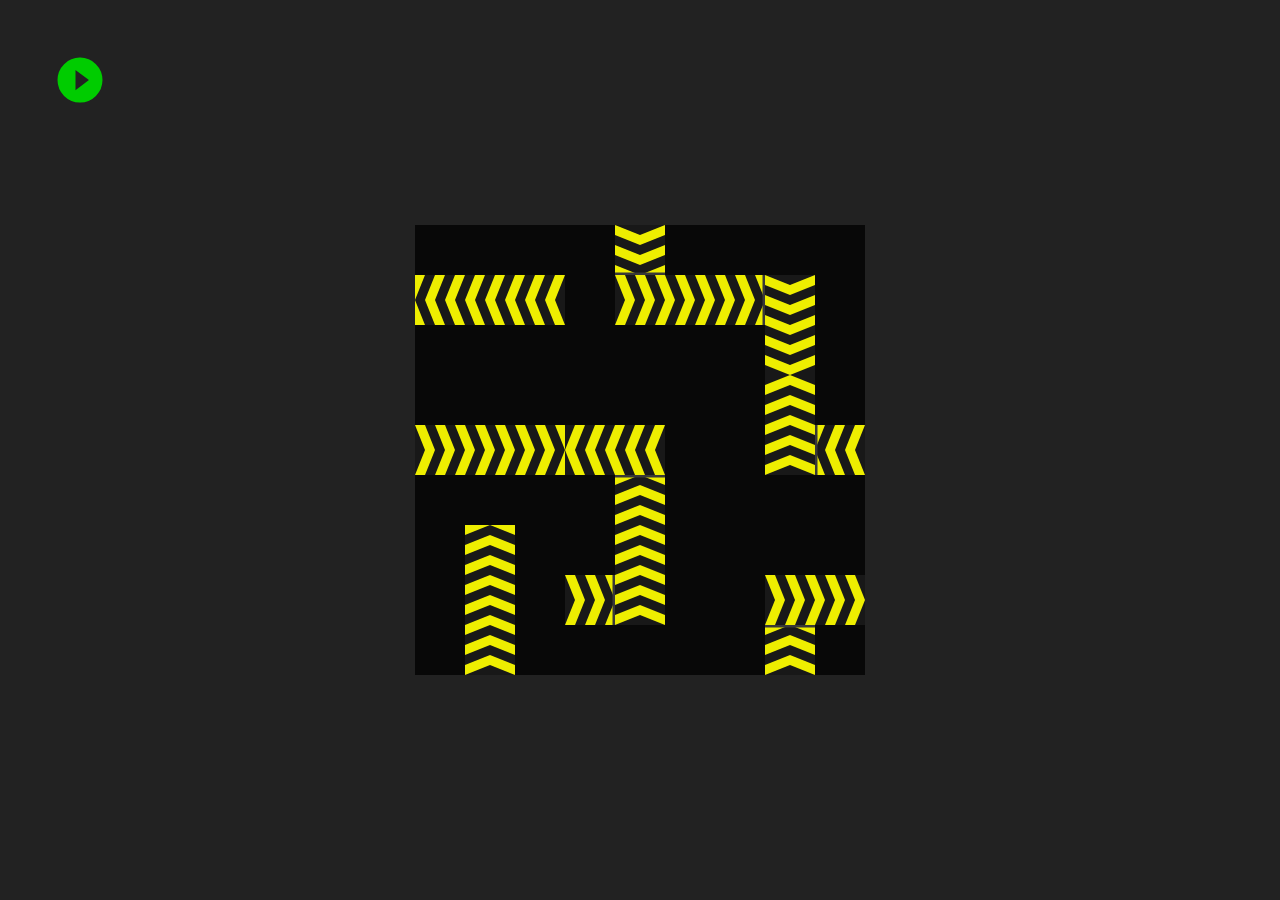
<file: index.html>
<!DOCTYPE html>
<html>
	<head>
		<title>Conveyor belts</title>
		<link rel="stylesheet" href="./style.css">
		<script type="text/javascript">
			window.onload=function(){
				function create_conv(t,x,y){
					var cv=document.createElement("div")
					cv.classList.add("conv")
					cv.classList.add(t)
					cv.style=`top: ${y}px;left: ${x}px`
					var c=document.createElement("div")
					if (!["top","right","bottom","left"].includes(t)){
						var u=document.createElement("ul")
						for (var k=0;k<4;k++){
							u.appendChild(document.createElement("li"))
						}
						c.appendChild(u)
						var dv=document.createElement("div")
						var u=document.createElement("ul")
						for (var k=0;k<6;k++){
							u.appendChild(document.createElement("li"))
						}
						var _c=document.createElement("div")
						_c.classList.add("c")
						_c.appendChild(u)
						dv.appendChild(_c)
						dv.classList.add("conv")
						dv.classList.add("bottom")
						c.appendChild(dv)
						var dv=document.createElement("div")
						dv.classList.add("border")
						c.appendChild(dv)
					}
					else{
						var u=document.createElement("ul")
						for (var k=0;k<9;k++){
							u.appendChild(document.createElement("li"))
						}
						c.appendChild(u)
					}
					c.classList.add("c")
					cv.appendChild(c)
					cv.onclick=function(){
						if (pr.classList.contains("run")){return}
						this.classList.remove("conv")
						var c=this.className
						this.className=""
						this.classList.add("conv")
						this.classList.add({"bottom":"left","left":"top","top":"right","right":"bottom","bottom-left":"left-top","left-top":"top-right","top-right":"right-bottom","right-bottom":"bottom-left","bottom-right":"right-top","right-top":"top-left","top-left":"left-bottom","left-bottom":"bottom-right"}[c.trim()])
					}
					B.appendChild(cv)
				}
				function clear(b){
					var l=b.childNodes
					for (var c of l){
						if (!c.classList){
							b.removeChild(c)
						}
					}
					return b
				}
				function load(dt){
					B.style=`width: ${parseInt(dt.toString().split("4")[0].split("3")[0],2)*300}px;height: ${parseInt(dt.toString().split("4")[0].split("3")[1],2)*300}px`
					for (var x=0;x<parseInt(dt.toString().split("4")[0].split("3")[0],2);x++){
						for (var y=0;y<parseInt(dt.toString().split("4")[0].split("3")[1],2);y++){
							create_conv({"0":["bottom","top","left","right"][Math.floor(Math.random()*4)],"1":["bottom-left","left-top","top-right","right-bottom"][Math.floor(Math.random()*4)],"2":["bottom-right","right-top","top-left","left-bottom"][Math.floor(Math.random()*4)]}[dt.toString().split("4")[1][x*parseInt(dt.toString().split("4")[0].split("3")[0],2)+y]],x*300,y*300)
						}
					}
				}
				var pr=clear(document.getElementsByClassName("board")[0]),B=pr.childNodes[0],BTN_R=pr.childNodes[1]
				BTN_R.onclick=function(){
					pr.classList.toggle("run")
					BTN_R.classList.toggle("r")
					BTN_R.classList.toggle("s")
					if (BTN_R.classList.contains("s")){
						BTN_R.innerHTML="pause_circle_filled"
					}
					else{
						BTN_R.innerHTML="play_circle_filled"
					}
				}
				load(113114000111222)
			}
		</script>
		<link href="https://fonts.googleapis.com/icon?family=Material+Icons" rel="stylesheet">
	</head>
	<body>
		<div class="board">
			<div class="b"></div>
			<i class="material-icons run r">play_circle_filled</i>
		</div>
	</body>
</html>
</file>
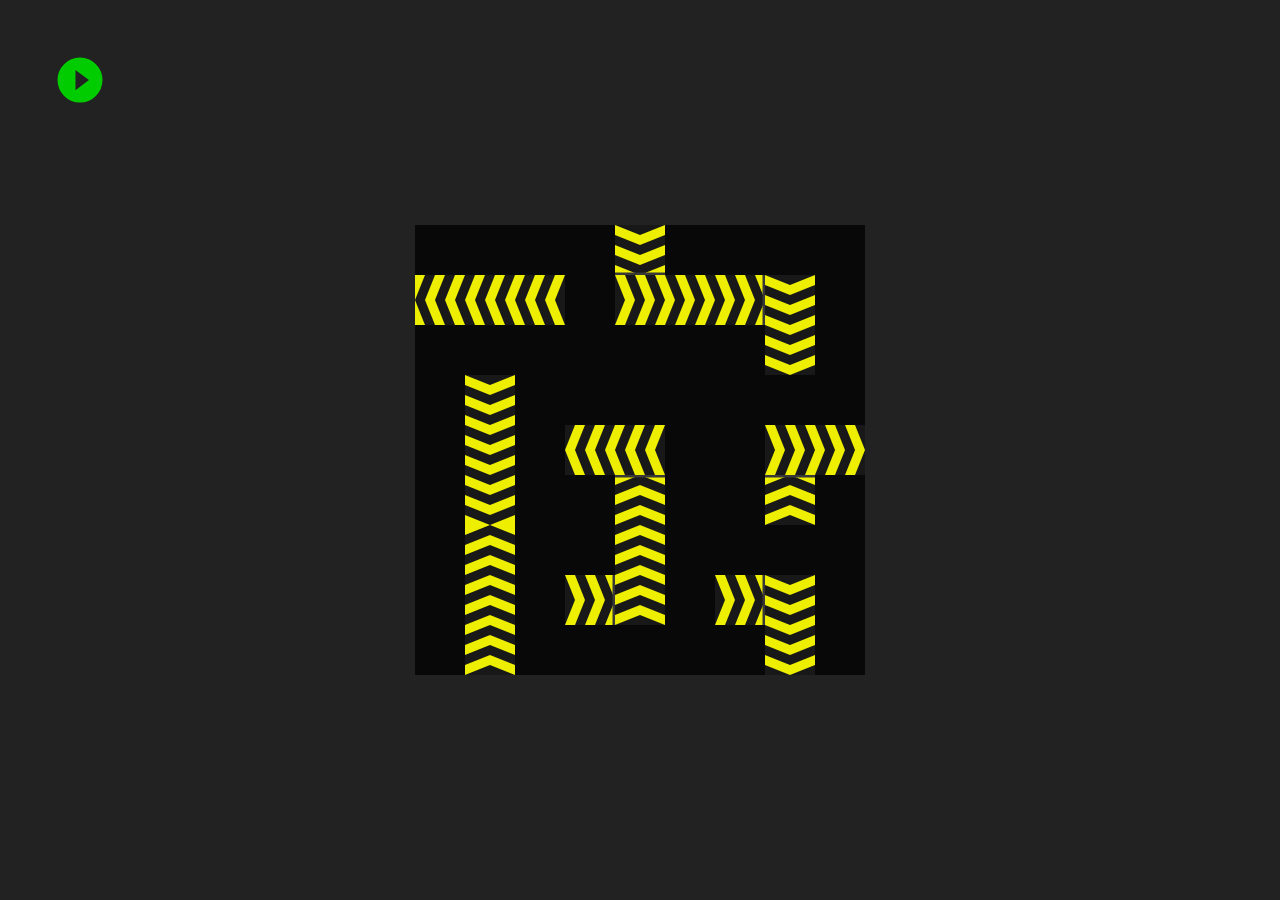
<file: src/index.html>
<!DOCTYPE html>
<html>
	<head>
		<title>Conveyor belts</title>
		<link rel="stylesheet" href="css/style.css">
		<script type="text/javascript" src="js/main.js"></script>
		<link href="https://fonts.googleapis.com/icon?family=Material+Icons" rel="stylesheet">
	</head>
	<body>
		<div class="board">
			<div class="b"></div>
			<i class="material-icons run r">play_circle_filled</i>
		</div>
	</body>
</html>
</file>
<file: style.css>
.board>.b .conv{
	position: absolute;
	width: 300px;
	height: 300px;
}
.board>.b .conv>.c{
	position: absolute;
	top: 50%;
	left: 50%;
	width: 300px;
	height: 100px;
	border: solid 5px #888;
	border-right-color: transparent;
	border-left-color: transparent;
	overflow: hidden;
	border: none;
}
.board>.b .conv:not(.top):not(.left):not(.right):not(.bottom)>.c{
	transform-origin: 150px 50px;
	top: 100px;
	left: 0px;
	border: solid 5px #888;
	border-bottom-color: transparent;
	border-left-color: transparent;
	height: 200px;
	width: 200px;
	clip-path: polygon(0 0, 100% 0, 100% 100%, 47.5% 100%, 47.5% 52.5%, 0 52.5%);
	border: none;
}
.board>.b .conv:not(.top):not(.left):not(.right):not(.bottom)>.c>.border{
	content: "";
	position: absolute;
	top: 100px;
	left: -10px;
	width: 50%;
	height: 50%;
	border: solid 5px #888;
	border-bottom-color: transparent;
	border-left-color: transparent;
	border: none;
}
.board>.b .conv:not(.top):not(.left):not(.right):not(.bottom)>.c:after{
	content: "";
	position: absolute;
	top: 0;
	left: 95px;
	width: 5px;
	height: 50%;
	background: #383838;
	border: none;
}
.board>.b .conv:not(.top):not(.left):not(.right):not(.bottom)>.c>.conv{
	position: absolute;
	top: 0;
	left: 100px;
	height: 200px;
	width: 100px;
	border: none;
}
.board>.b .conv:not(.top):not(.left):not(.right):not(.bottom)>.c>.conv>.c{
	width: 200px;
	margin: 0;
	border-bottom: none;
	border-top: none;
	border: none;
}
.board>.b .conv:not(.top):not(.left):not(.right):not(.bottom)>.c>.conv>.c>ul{
	width: 300px;
	height: 100px;
}
.board>.b .conv:not(.top):not(.left):not(.right):not(.bottom)>.c>ul{
	width: 200px;
	height: 100px;
}
.board>.b .conv>.c>ul{
	position: absolute;
	top: 0;
	left: 0;
	height: 100%;
	display: flex;
	background: #181818;
}
.board>.b .conv>.c>ul>li{
	list-style: none;
	width: 40px;
	height: 100px;
	float: left;
	animation: none;
	clip-path: polygon(0% 0%,50% 0%,100% 50%,50% 100%,0% 100%,50% 50%);
	background: #ee0;
	transform: translateX(-40px);
}
.board.run>.b .conv>.c>ul>li{
	animation: move linear 0.25s infinite;
}
@keyframes move{
	0%{
		transform: translateX(-40px);
	}
	100%{
		transform: translateX(0px);
	}
}
.board>.b .conv.right>.c{
	transform: translate(-50%,-50%);
}
.board>.b .conv.bottom>.c{
	transform: translate(-50%,-50%) rotateZ(90deg);
}
.board>.b .conv.left>.c{
	transform: translate(-50%,-50%) rotateY(180deg);
}
.board>.b .conv.top>.c{
	transform: translate(-50%,-50%) rotateZ(90deg) rotateY(180deg);
}
.board>.b .conv.left-bottom>.c{
	transform: none;
}
.board>.b .conv.left-top>.c{
	transform: rotateX(180deg);
}
.board>.b .conv.right-bottom>.c{
	transform: rotateY(180deg);
}
.board>.b .conv.right-top>.c{
	transform: rotateY(180deg) rotateX(180deg);
}
.board>.b .conv.top-left>.c{
	transform: rotateZ(90deg);
}
.board>.b .conv.top-right>.c{
	transform: rotateZ(90deg) rotateX(180deg);
}
.board>.b .conv.bottom-left>.c{
	transform: rotateZ(90deg) rotateY(180deg);
}
.board>.b .conv.bottom-right>.c{
	transform: rotateZ(90deg) rotateY(180deg) rotateX(180deg);
}
/*other*/
body{
	margin: 0;
	padding: 0;
}
body *{
	user-select: none;
	margin: 0;
	padding: 0;
}
.board{
	position: absolute;
	top: 0;
	left: 0;
	width: 100%;
	height: 100%;
	overflow: hidden;
	background: #222;
}
.board>.run{
	position: absolute;
	top: 50px;
	left: 50px;
	width: 60px;
	height: 60px;
	font-size: 60px;
	color: #0c0;
	transition: 0.15s;
	border-radius: 50%;
	transform: scale(0.9);
}
.board>.run.s{
	color: #a00;
}
.board>.run.r:hover{
	color: #0f0;
	transform: scale(1);
}
.board>.run.s:hover{
	color: #c00;
	transform: scale(1);
}
.board>.b{
	position: absolute;
	top: 50%;
	left: 50%;
	transform: translate(-50%,-50%) scale(.5);
	background: #080808;
}
</file>
<file: src/css/style.css>
.board>.b .conv{
	position: absolute;
	width: 300px;
	height: 300px;
}
.board>.b .conv>.c{
	position: absolute;
	top: 50%;
	left: 50%;
	width: 300px;
	height: 100px;
	border: solid 5px #888;
	border-right-color: transparent;
	border-left-color: transparent;
	overflow: hidden;
	border: none;
}
.board>.b .conv:not(.top):not(.left):not(.right):not(.bottom)>.c{
	transform-origin: 150px 50px;
	top: 100px;
	left: 0px;
	border: solid 5px #888;
	border-bottom-color: transparent;
	border-left-color: transparent;
	height: 200px;
	width: 200px;
	clip-path: polygon(0 0, 100% 0, 100% 100%, 47.5% 100%, 47.5% 52.5%, 0 52.5%);
	border: none;
}
.board>.b .conv:not(.top):not(.left):not(.right):not(.bottom)>.c>.border{
	content: "";
	position: absolute;
	top: 100px;
	left: -10px;
	width: 50%;
	height: 50%;
	border: solid 5px #888;
	border-bottom-color: transparent;
	border-left-color: transparent;
	border: none;
}
.board>.b .conv:not(.top):not(.left):not(.right):not(.bottom)>.c:after{
	content: "";
	position: absolute;
	top: 0;
	left: 95px;
	width: 5px;
	height: 50%;
	background: #383838;
	border: none;
}
.board>.b .conv:not(.top):not(.left):not(.right):not(.bottom)>.c>.conv{
	position: absolute;
	top: 0;
	left: 100px;
	height: 200px;
	width: 100px;
	border: none;
}
.board>.b .conv:not(.top):not(.left):not(.right):not(.bottom)>.c>.conv>.c{
	width: 200px;
	margin: 0;
	border-bottom: none;
	border-top: none;
	border: none;
}
.board>.b .conv:not(.top):not(.left):not(.right):not(.bottom)>.c>.conv>.c>ul{
	width: 300px;
	height: 100px;
}
.board>.b .conv:not(.top):not(.left):not(.right):not(.bottom)>.c>ul{
	width: 200px;
	height: 100px;
}
.board>.b .conv>.c>ul{
	position: absolute;
	top: 0;
	left: 0;
	height: 100%;
	display: flex;
	background: #181818;
}
.board>.b .conv>.c>ul>li{
	list-style: none;
	width: 40px;
	height: 100px;
	float: left;
	animation: none;
	clip-path: polygon(0% 0%,50% 0%,100% 50%,50% 100%,0% 100%,50% 50%);
	background: #ee0;
	transform: translateX(-40px);
}
.board.run>.b .conv>.c>ul>li{
	animation: move linear 0.25s infinite;
}
@keyframes move{
	0%{
		transform: translateX(-40px);
	}
	100%{
		transform: translateX(0px);
	}
}
.board>.b .conv.right>.c{
	transform: translate(-50%,-50%);
}
.board>.b .conv.bottom>.c{
	transform: translate(-50%,-50%) rotateZ(90deg);
}
.board>.b .conv.left>.c{
	transform: translate(-50%,-50%) rotateY(180deg);
}
.board>.b .conv.top>.c{
	transform: translate(-50%,-50%) rotateZ(90deg) rotateY(180deg);
}
.board>.b .conv.left-bottom>.c{
	transform: none;
}
.board>.b .conv.left-top>.c{
	transform: rotateX(180deg);
}
.board>.b .conv.right-bottom>.c{
	transform: rotateY(180deg);
}
.board>.b .conv.right-top>.c{
	transform: rotateY(180deg) rotateX(180deg);
}
.board>.b .conv.top-left>.c{
	transform: rotateZ(90deg);
}
.board>.b .conv.top-right>.c{
	transform: rotateZ(90deg) rotateX(180deg);
}
.board>.b .conv.bottom-left>.c{
	transform: rotateZ(90deg) rotateY(180deg);
}
.board>.b .conv.bottom-right>.c{
	transform: rotateZ(90deg) rotateY(180deg) rotateX(180deg);
}
/*other*/
body{
	margin: 0;
	padding: 0;
}
body *{
	user-select: none;
	margin: 0;
	padding: 0;
}
.board{
	position: absolute;
	top: 0;
	left: 0;
	width: 100%;
	height: 100%;
	overflow: hidden;
	background: #222;
}
.board>.run{
	position: absolute;
	top: 50px;
	left: 50px;
	width: 60px;
	height: 60px;
	font-size: 60px;
	color: #0c0;
	transition: 0.15s;
	border-radius: 50%;
	transform: scale(0.9);
}
.board>.run.s{
	color: #a00;
}
.board>.run.r:hover{
	color: #0f0;
	transform: scale(1);
}
.board>.run.s:hover{
	color: #c00;
	transform: scale(1);
}
.board>.b{
	position: absolute;
	top: 50%;
	left: 50%;
	transform: translate(-50%,-50%) scale(.5);
	background: #080808;
}
</file>
